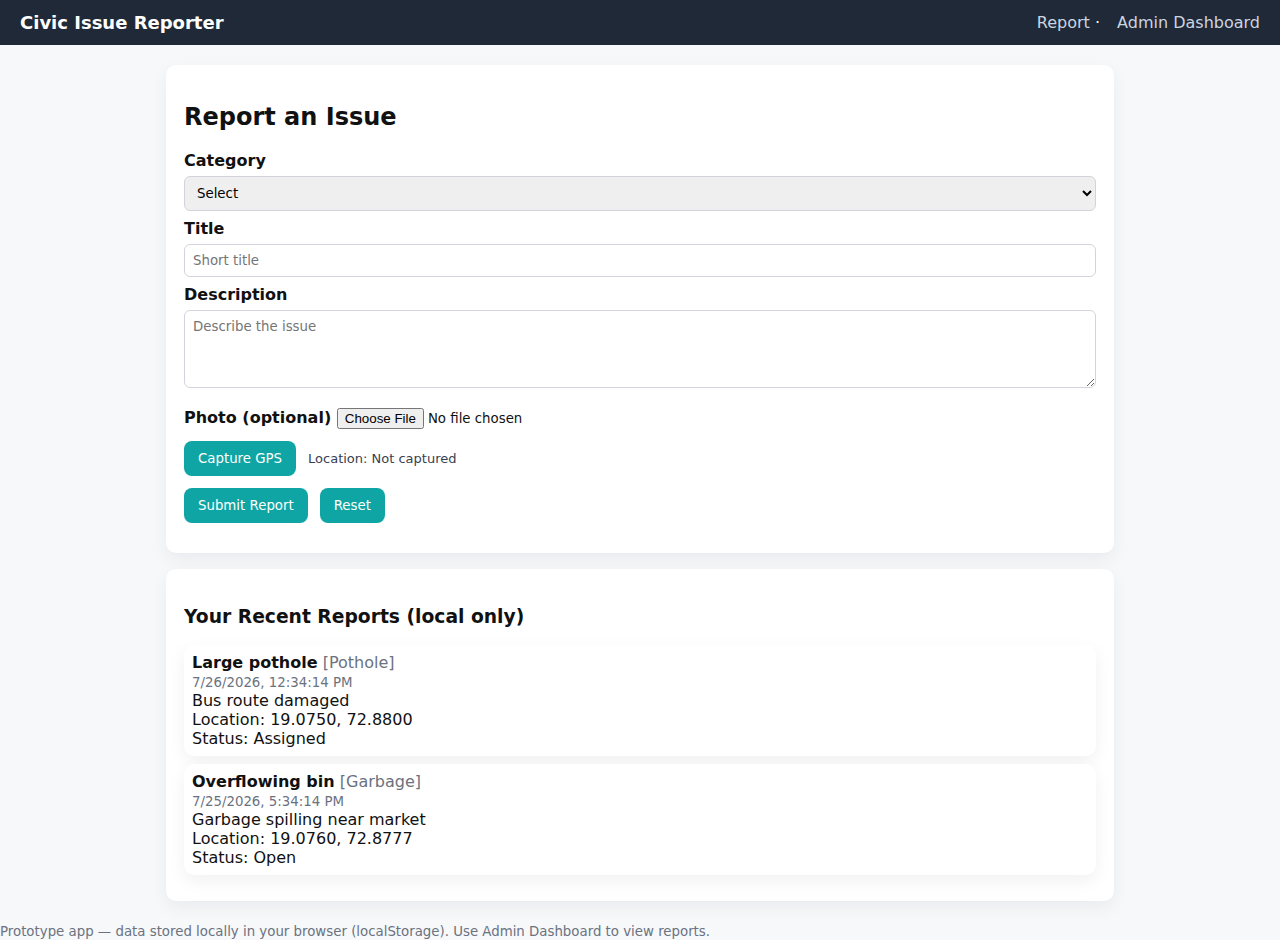
<file: index.html>
<!doctype html>
<html lang="en">
<head>
  <meta charset="utf-8" />
  <meta name="viewport" content="width=device-width,initial-scale=1" />
  <title>Civic Report - Citizen</title>
  <link rel="stylesheet" href="styles.css" />
</head>
<body>
  <header>
    <h1>Civic Issue Reporter</h1>
    <nav><a href="index.html">Report</a> · <a href="admin.html">Admin Dashboard</a></nav>
  </header>

  <main class="container">
    <section class="card">
      <h2>Report an Issue</h2>
      <form id="reportForm">
        <label>Category
          <select id="category" required>
            <option value="">Select</option>
            <option>Garbage</option>
            <option>Pothole</option>
            <option>Streetlight</option>
            <option>Water Leakage</option>
            <option>Other</option>
          </select>
        </label>

        <label>Title
          <input id="title" type="text" placeholder="Short title" required />
        </label>

        <label>Description
          <textarea id="description" placeholder="Describe the issue" rows="4"></textarea>
        </label>

        <label>Photo (optional)
          <input id="photo" type="file" accept="image/*" />
        </label>
        <div id="photoPreview"></div>

        <div class="row">
          <button type="button" id="getLocationBtn">Capture GPS</button>
          <div id="locationDisplay">Location: <span id="locText">Not captured</span></div>
        </div>

        <div class="row">
          <button type="submit">Submit Report</button>
          <button type="reset" id="resetBtn">Reset</button>
        </div>
      </form>
      <div id="msg" class="muted"></div>
    </section>

    <section class="card">
      <h3>Your Recent Reports (local only)</h3>
      <div id="ownReports"></div>
    </section>
  </main>

  <footer>
    <small>Prototype app — data stored locally in your browser (localStorage). Use Admin Dashboard to view reports.</small>
  </footer>

  <script src="app.js"></script>
</body>
</html>
</file>
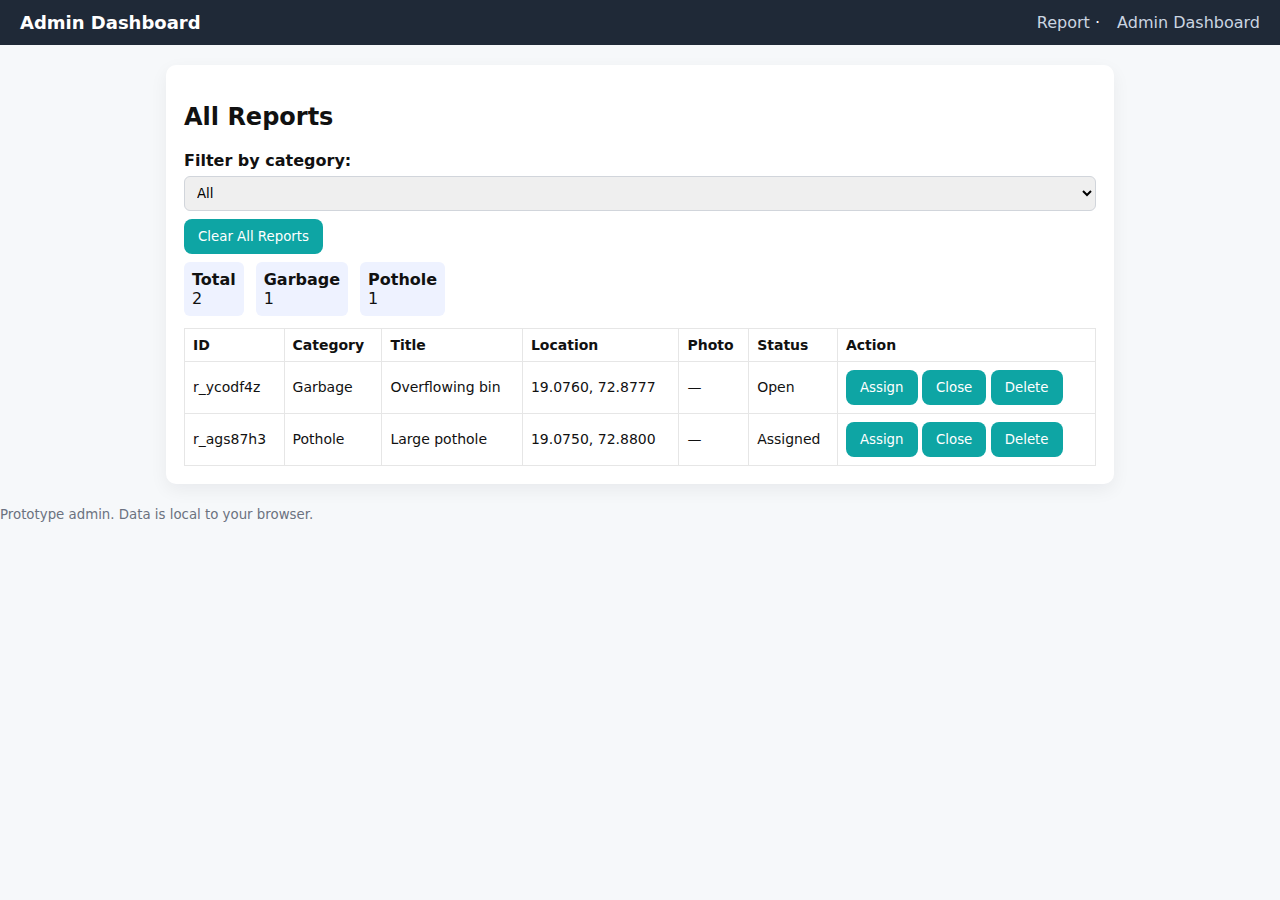
<file: admin.html>
<!doctype html>
<html lang="en">
<head>
  <meta charset="utf-8" />
  <meta name="viewport" content="width=device-width,initial-scale=1" />
  <title>Civic Report - Admin</title>
  <link rel="stylesheet" href="styles.css" />
</head>
<body>
  <header>
    <h1>Admin Dashboard</h1>
    <nav><a href="index.html">Report</a> · <a href="admin.html">Admin Dashboard</a></nav>
  </header>

  <main class="container">
    <section class="card">
      <h2>All Reports</h2>
      <div class="controls">
        <label>Filter by category: 
          <select id="filterCategory"><option value="">All</option></select>
        </label>
        <button id="clearAll">Clear All Reports</button>
      </div>
      <div id="stats" class="stats"></div>
      <table id="reportsTable">
        <thead>
          <tr><th>ID</th><th>Category</th><th>Title</th><th>Location</th><th>Photo</th><th>Status</th><th>Action</th></tr>
        </thead>
        <tbody></tbody>
      </table>
    </section>
  </main>

  <footer>
    <small>Prototype admin. Data is local to your browser.</small>
  </footer>

  <script src="app.js"></script>
</body>
</html>
</file>
<file: styles.css>
*{box-sizing:border-box;font-family:Inter,system-ui,Segoe UI,Roboto,'Helvetica Neue',Arial;}
body{margin:0;background:#f6f8fa;color:#111}
header{background:#1f2937;color:#fff;padding:12px 20px;display:flex;align-items:center;justify-content:space-between}
header h1{margin:0;font-size:18px}
header nav a{color:#cbd5e1;text-decoration:none;margin-left:12px}
.container{max-width:980px;margin:20px auto;padding:0 16px}
.card{background:#fff;border-radius:10px;padding:18px;margin-bottom:16px;box-shadow:0 6px 18px rgba(15,23,42,0.06)}
label{display:block;margin-bottom:8px;font-weight:600}
input[type=text], textarea, select{width:100%;padding:8px;border:1px solid #d1d5db;border-radius:6px;margin-top:6px}
input[type=file]{margin-top:8px}
.row{display:flex;gap:12px;align-items:center;margin-top:12px}
button{background:#0ea5a4;color:#fff;border:0;padding:10px 14px;border-radius:8px;cursor:pointer}
button[disabled]{opacity:0.5}
#photoPreview img{max-width:200px;border-radius:8px;margin-top:8px;display:block}
.muted{color:#6b7280;margin-top:12px}
table{width:100%;border-collapse:collapse;margin-top:12px}
th,td{border:1px solid #e6e6e6;padding:8px;text-align:left;font-size:14px}
.stats{display:flex;gap:12px;margin:8px 0 12px}
.stats .stat{background:#eef2ff;padding:8px;border-radius:6px}
small{color:#6b7280}
#locationDisplay{font-size:13px;color:#374151}
</file>
